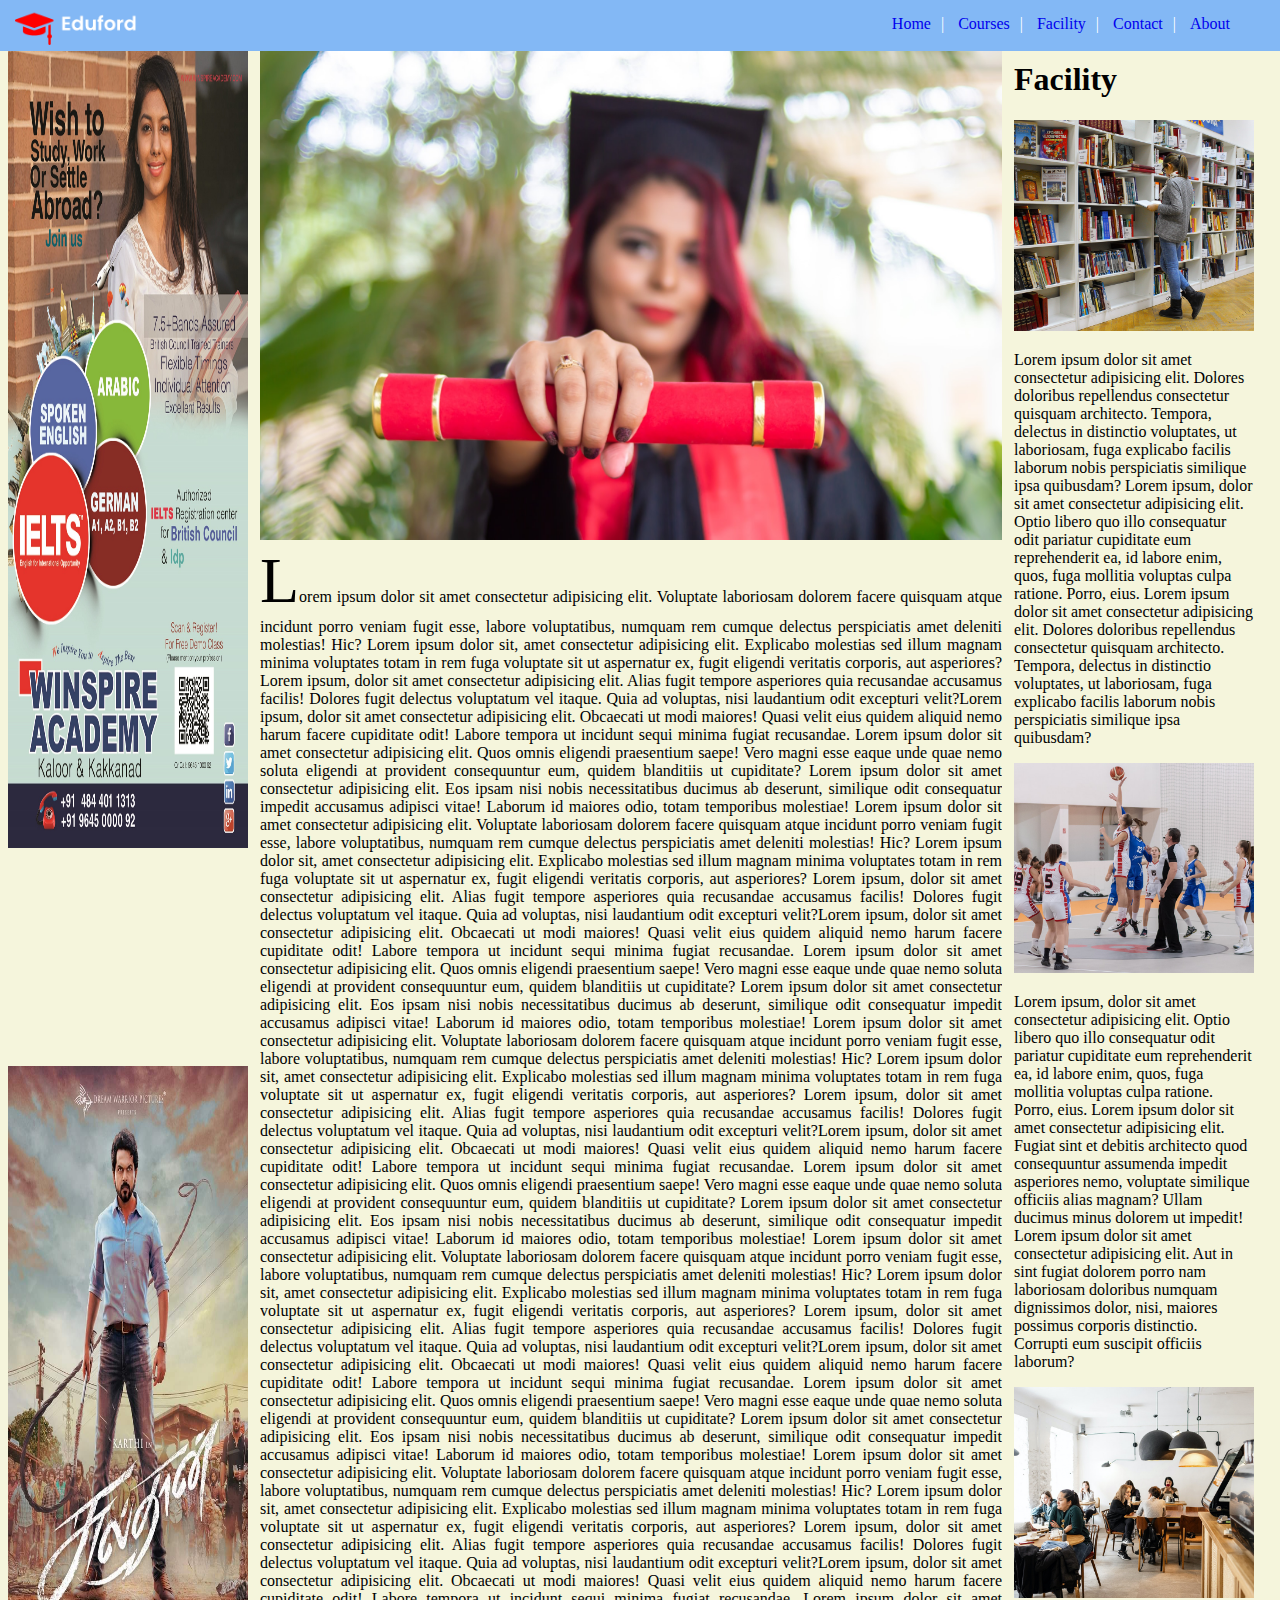
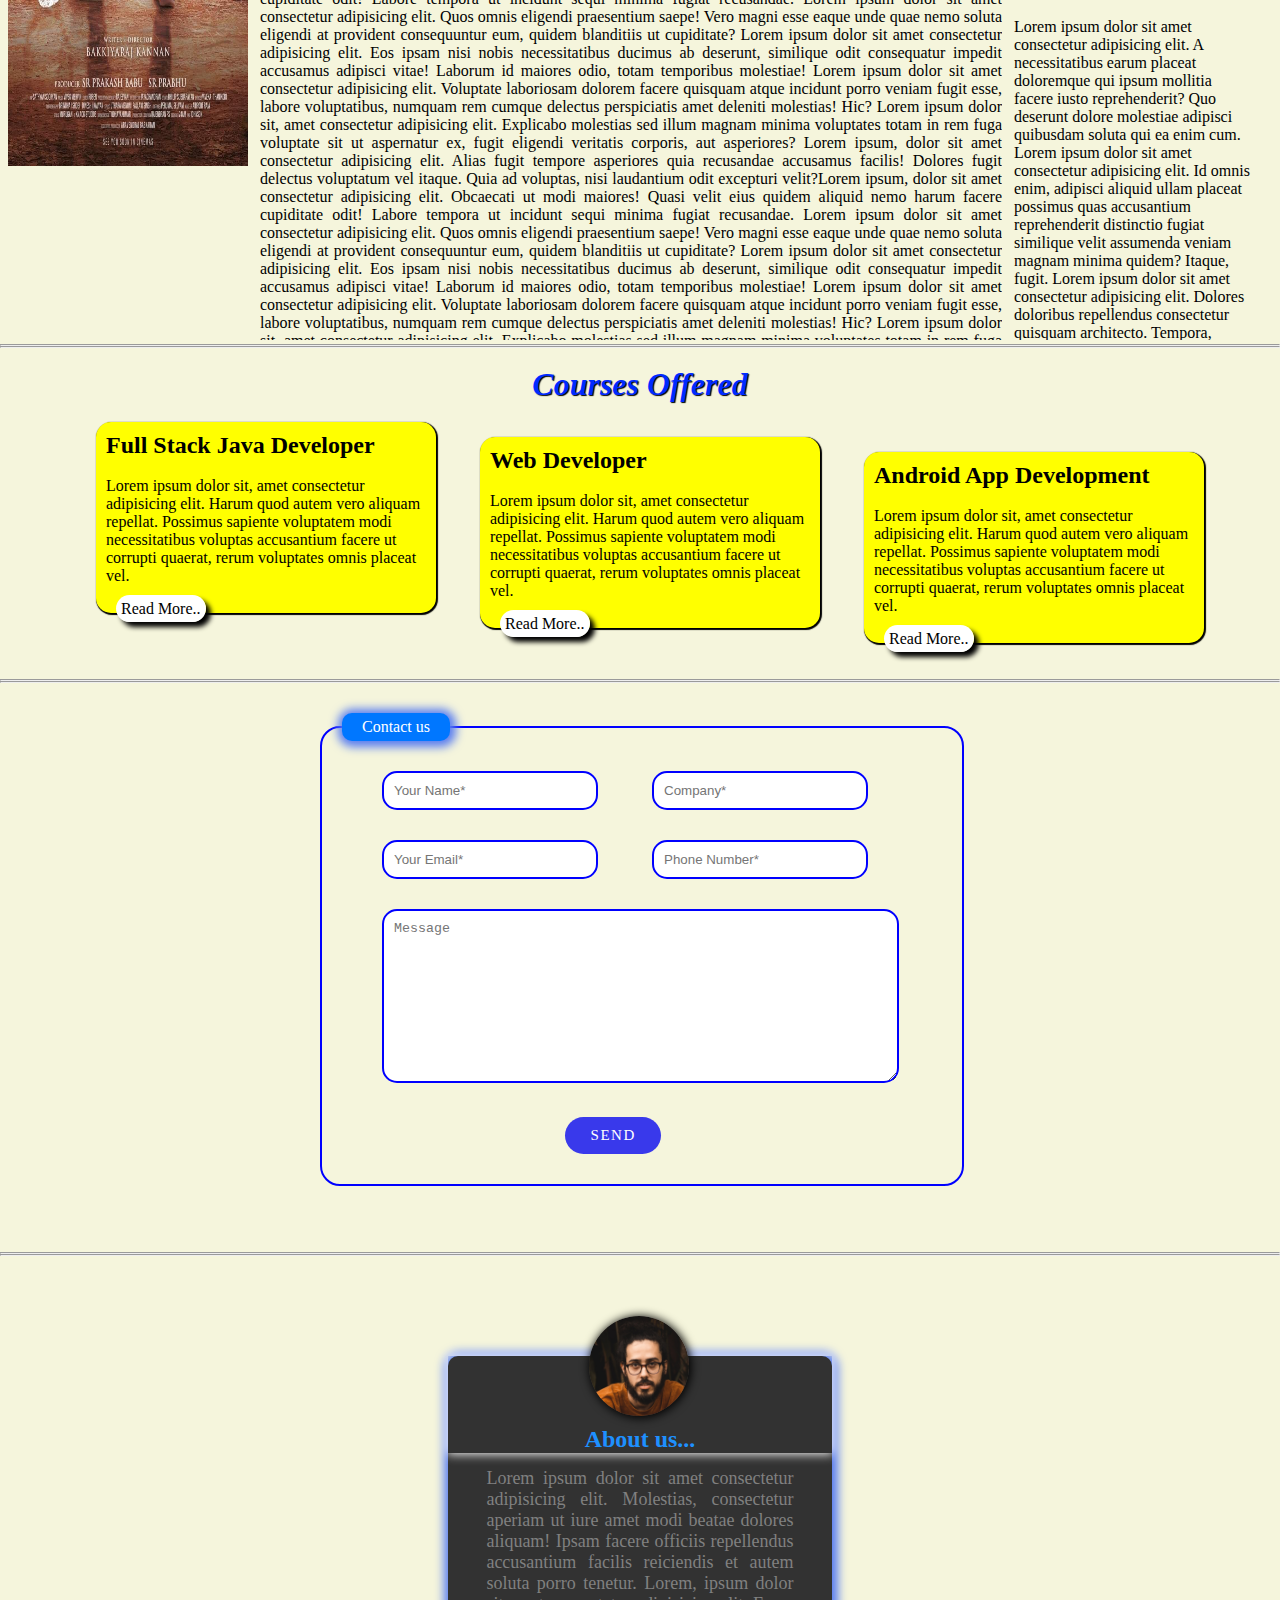
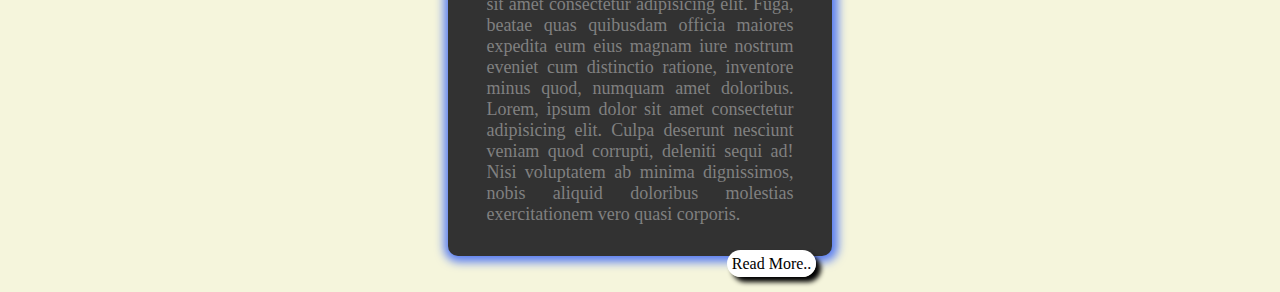
<file: WEB1/html/index.html>
<!DOCTYPE html>
<html lang="en">
<head>
    <meta charset="UTF-8">
    <meta http-equiv="X-UA-Compatible" content="IE=edge">
    <meta name="viewport" content="width=device-width, initial-scale=1.0">
    <title>University</title>
    <link rel="stylesheet" href="..\css\style.css">
</head>
<body>
    
   <div class="header" >
       <img class="logo" src="..\image\logo.png" alt="logo">
       <ul class="nav">
           <li><a href="#">Home</a></li>|
           <li><a href="#course">Courses</a></li>|
           <li><a href="#facility">Facility</a></li>|
           <li><a href="#contact">Contact</a></li>|
           <li><a href="#about">About</a></li>
       </ul>    
       <br class="clear">
       
   </div>
   <div class="footer">
    <a href="#top"><img src="..\image\icons8-scroll-up-64.png" alt=""></a>
   </div>
   
   <iframe id="ads" class="ads" src="ads.html" frameborder="" width="20%" ></iframe>
   <iframe id="top"  class="cnt" src="content.html" frameborder="0" width="58%"  ></iframe>
  
   <iframe id="facility" class="fc" src="facility.html" frameborder="" width="20%"></iframe>
  <br><hr><hr><br>
  
        <div class="course" >
            <h1 id="course">Courses Offered</h1><br>
            <div class="course1">
                <label for="c1">
                <h2>Full Stack Java Developer</h2><br>
                <p>Lorem ipsum dolor sit, amet consectetur adipisicing elit. Harum quod autem vero aliquam repellat. Possimus sapiente voluptatem modi necessitatibus voluptas accusantium facere ut corrupti quaerat, rerum voluptates omnis placeat vel.</p>
            </label>
            <a class="btn" id="c1"  href="#">Read More..</a>
            </div>
            
            <div class="course2">
                <h2>Web Developer</h2><br>
                <p>Lorem ipsum dolor sit, amet consectetur adipisicing elit. Harum quod autem vero aliquam repellat. Possimus sapiente voluptatem modi necessitatibus voluptas accusantium facere ut corrupti quaerat, rerum voluptates omnis placeat vel.</p>
                <a class="btn"href="#" id="c2">Read More..</a>
            </div>
            
        
           
            <div class="course3">
                <h2>Android App Development</h2><br>
                <p>Lorem ipsum dolor sit, amet consectetur adipisicing elit. Harum quod autem vero aliquam repellat. Possimus sapiente voluptatem modi necessitatibus voluptas accusantium facere ut corrupti quaerat, rerum voluptates omnis placeat vel.</p>
                <a class="btn"href="#">Read More..</a>
            </div>
         </div>
         <br><br><hr><hr>
   <div>
       <fieldset class="contact" id="contact">
           <legend>Contact us</legend>
         <form action="" method="POST" >
           <input id="name" type="text" name="name"  placeholder="Your Name*" required>
           <input id="company"  type="text" name="company"  placeholder="Company*" required><br>
           <input id="email" type="email" name="email"  placeholder="Your Email*" required>
           <input id="phno" type="text" name="phno"  placeholder="Phone Number*" minlength="10" maxlength="10" pattern="[0-9]{10}" required><br>
           <textarea id="msg"  name="Message"  placeholder="Message" rows="10" cols="30" ></textarea> 
           <button class="submit">SEND</button>
           
         </form>
        </fieldset>
       <!-- <img class="social" src="E:\WEB\WEB1\image\—Pngtree—watercolor whatsapp brush icon_5157443.png"  alt="whatsapp">-->
   </div><br><br><hr><hr>
   
     <div class="profile">
         <img src="..\image\user2.jpg" alt="">
     </div>
     <div id="about" class="about">
        <h2>About us...</h2>
        <p>Lorem ipsum dolor sit amet consectetur adipisicing elit. Molestias, consectetur aperiam ut iure amet modi beatae dolores aliquam! Ipsam facere officiis repellendus accusantium facilis reiciendis et autem soluta porro tenetur.
            Lorem, ipsum dolor sit amet consectetur adipisicing elit. Fuga, beatae quas quibusdam officia maiores expedita eum eius magnam iure nostrum eveniet cum distinctio ratione, inventore minus quod, numquam amet doloribus.
            Lorem, ipsum dolor sit amet consectetur adipisicing elit. Culpa deserunt nesciunt veniam quod corrupti, deleniti sequi ad! Nisi voluptatem ab minima dignissimos, nobis aliquid doloribus molestias exercitationem vero quasi corporis.
        </p>
        <a class="btn"href="#" >Read More..</a>
     </div>
   <br><br>
</body>
</html>
</file>
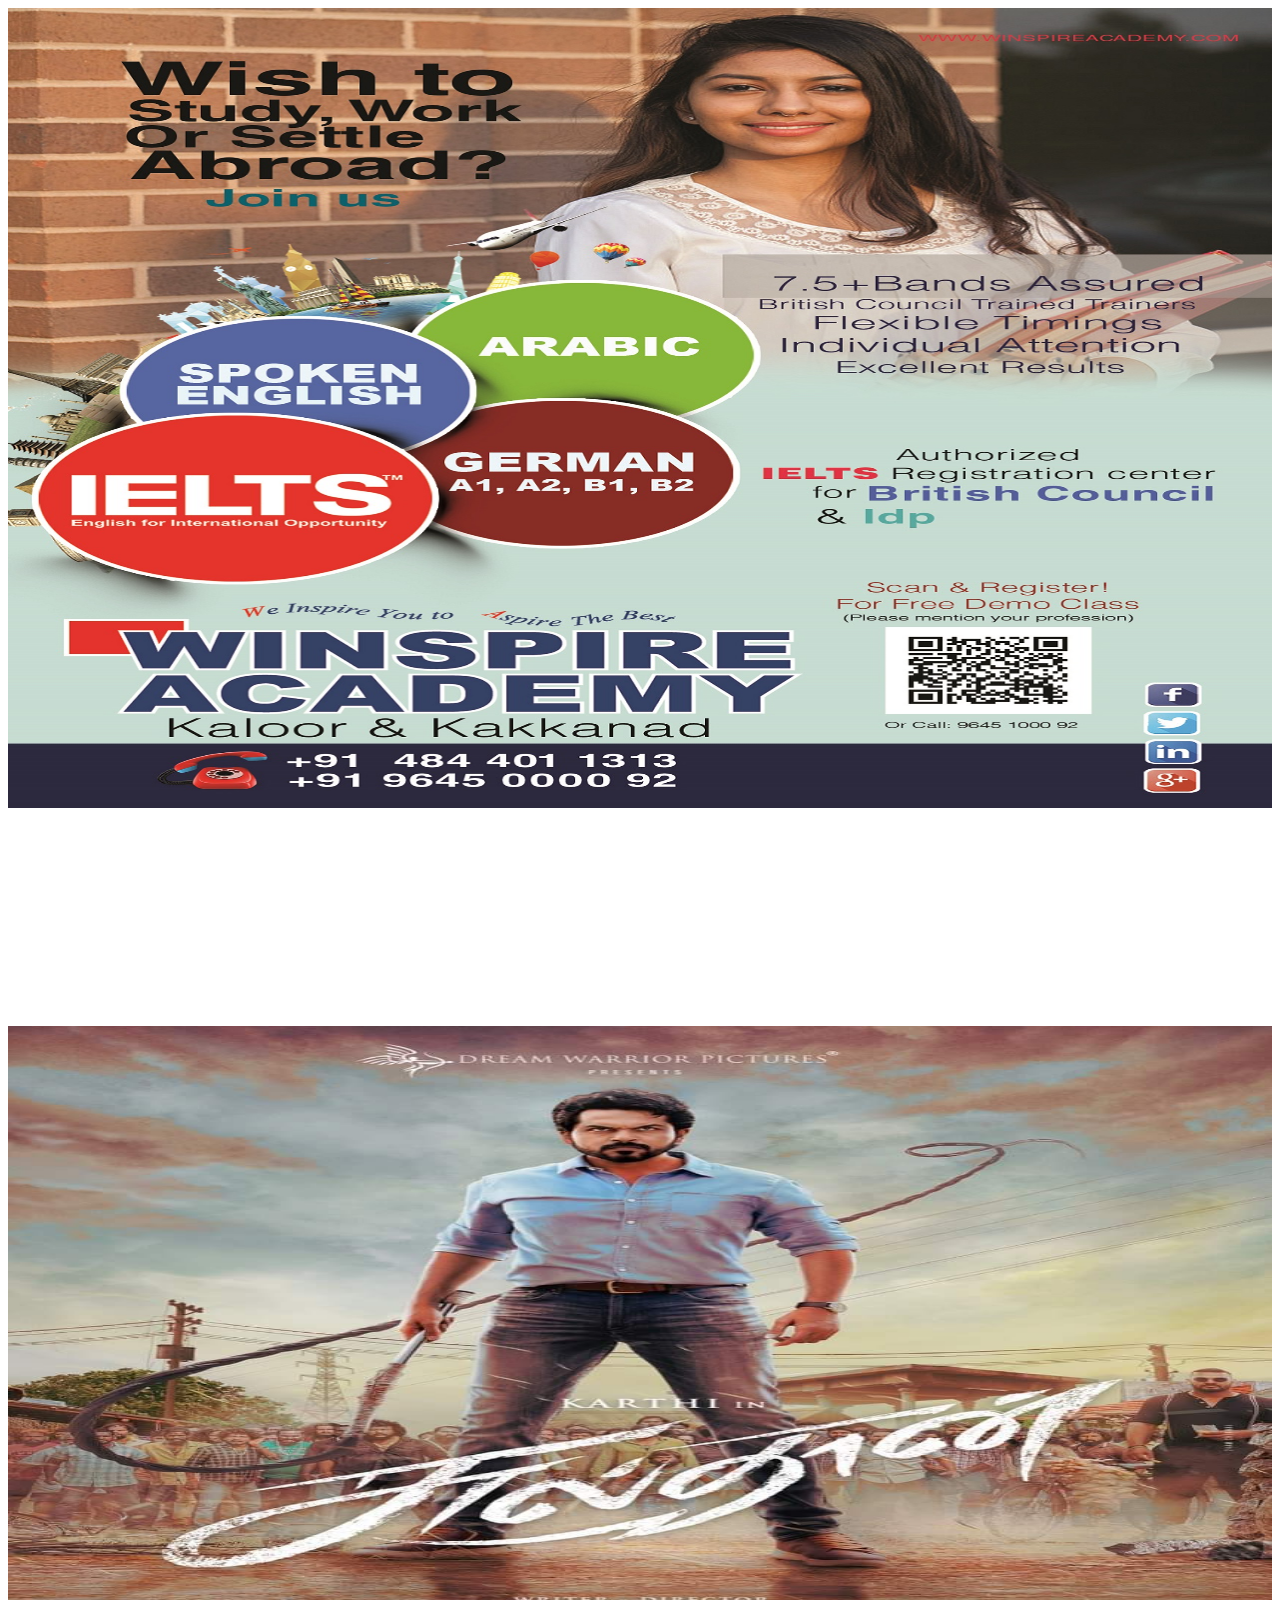
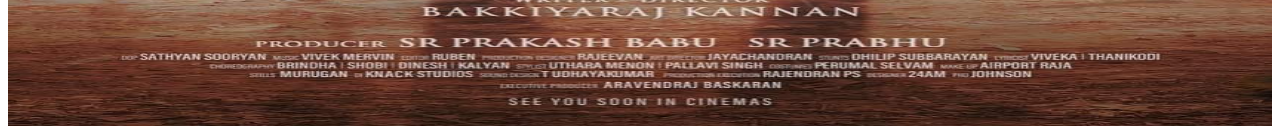
<file: WEB1/html/ads.html>
<!DOCTYPE html>
<html lang="en">
<head>
    <meta charset="UTF-8">
    <meta http-equiv="X-UA-Compatible" content="IE=edge">
    <meta name="viewport" content="width=device-width, initial-scale=1.0">
    <title>Document</title>
    <style>
        iframe{
            margin-top: 20px;
        }
        img{
            margin-top: 20px;
        }
        a{
            position: relative;
            top: -20px;
        }
    </style>
</head>
<body>

    <a href="https://www.idp.com/global" target="_blank"><img src="..\image\study-abroad.jpg" alt="Ticket new" width="100%" height="800px"></a>
   
    <iframe width="100%"  src="https://www.youtube.com/embed/Q33KBiDriJY" title="YouTube video player" frameborder="0"  allow="accelerometer; autoplay; clipboard-write; encrypted-media; gyroscope; picture-in-picture" allowfullscreen ></iframe>

    <img src="..\image\sulthan.jpg" alt="sulthan" width="100%" height="700px">
</body>
</html>
</file>
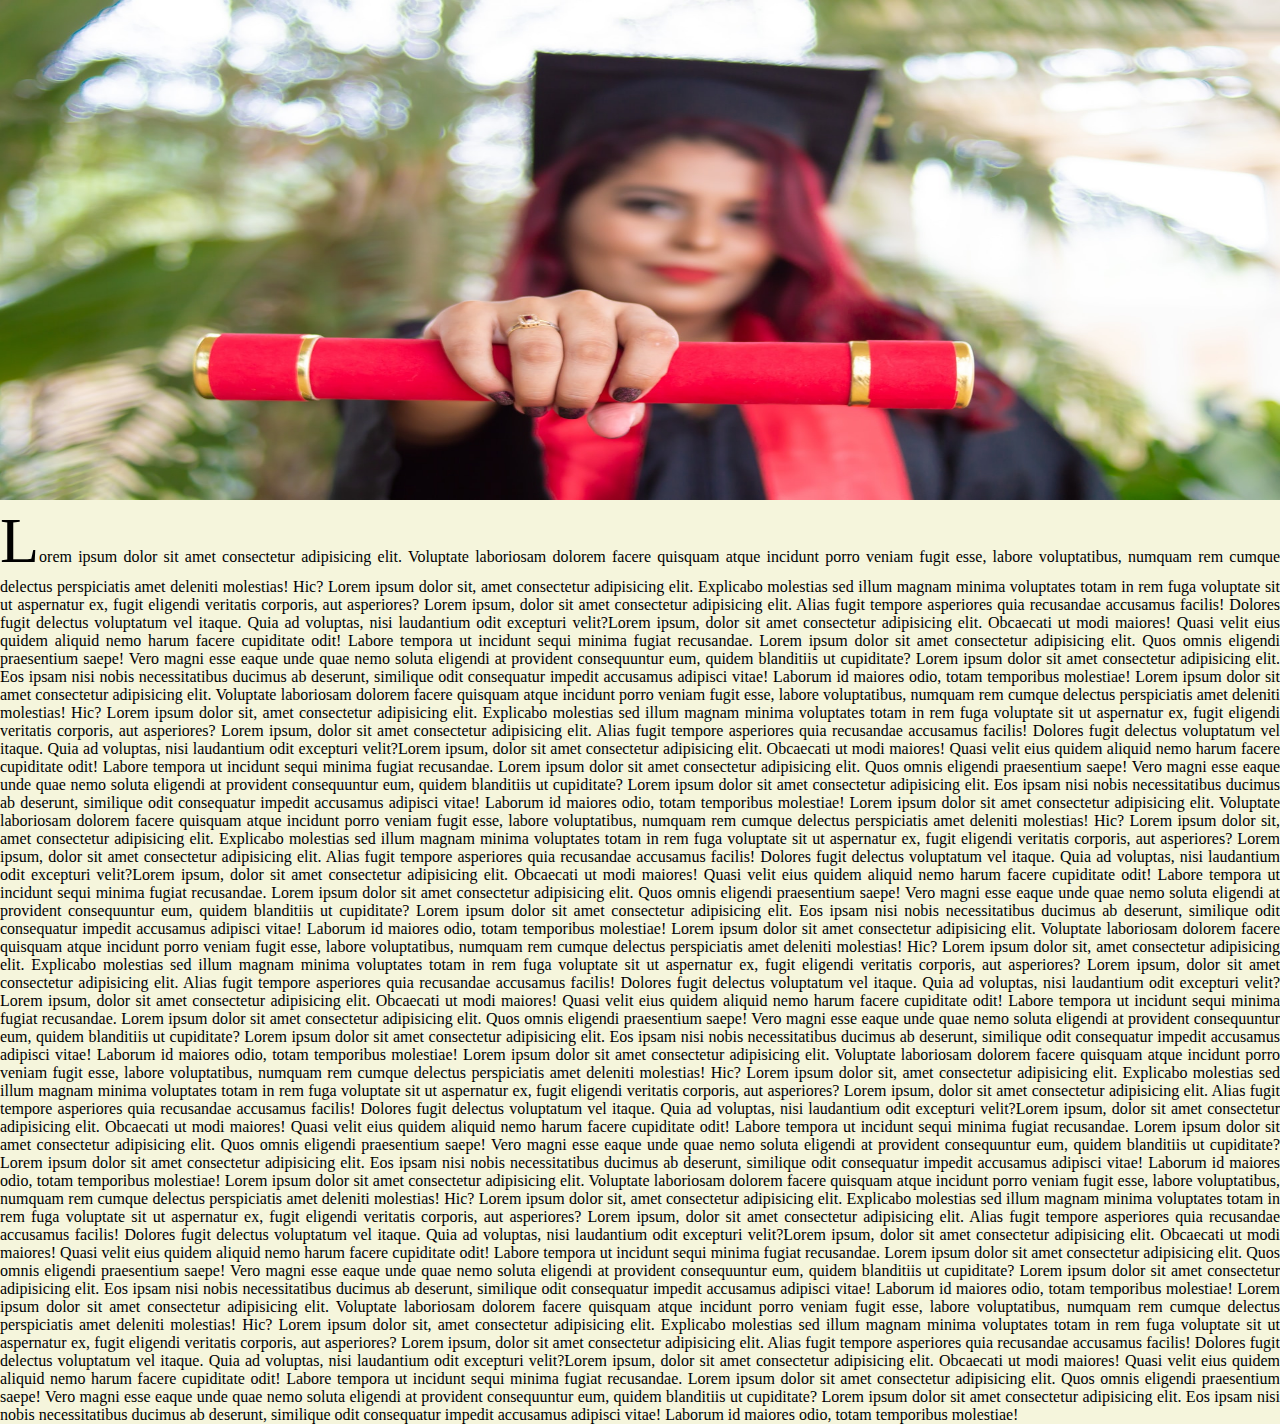
<file: WEB1/html/content.html>
<!DOCTYPE html>
<html lang="en">
<head>
    <meta charset="UTF-8">
    <meta http-equiv="X-UA-Compatible" content="IE=edge">
    <meta name="viewport" content="width=device-width, initial-scale=1.0">
    <title>Document</title>
    <link rel="stylesheet" href="..\css\style.css">
</head>
<body>
    <div class="banner">
        <div class="mid">
            <img class="image" src="..\image\certificate.jpg" alt="certificate">
            <p>Lorem ipsum dolor sit amet consectetur adipisicing elit. Voluptate laboriosam dolorem facere quisquam atque incidunt porro veniam fugit esse, labore voluptatibus, numquam rem cumque delectus perspiciatis amet deleniti molestias! Hic?
                Lorem ipsum dolor sit, amet consectetur adipisicing elit. Explicabo molestias sed illum magnam minima voluptates totam in rem fuga voluptate sit ut aspernatur ex, fugit eligendi veritatis corporis, aut asperiores?
                Lorem ipsum, dolor sit amet consectetur adipisicing elit. Alias fugit tempore asperiores quia recusandae accusamus facilis! Dolores fugit delectus voluptatum vel itaque. Quia ad voluptas, nisi laudantium odit excepturi velit?Lorem ipsum, dolor sit amet consectetur adipisicing elit. Obcaecati ut modi maiores! Quasi velit eius quidem aliquid nemo harum facere cupiditate odit! Labore tempora ut incidunt sequi minima fugiat recusandae.
                Lorem ipsum dolor sit amet consectetur adipisicing elit. Quos omnis eligendi praesentium saepe! Vero magni esse eaque unde quae nemo soluta eligendi at provident consequuntur eum, quidem blanditiis ut cupiditate?
                Lorem ipsum dolor sit amet consectetur adipisicing elit. Eos ipsam nisi nobis necessitatibus ducimus ab deserunt, similique odit consequatur impedit accusamus adipisci vitae! Laborum id maiores odio, totam temporibus molestiae!
                Lorem ipsum dolor sit amet consectetur adipisicing elit. Voluptate laboriosam dolorem facere quisquam atque incidunt porro veniam fugit esse, labore voluptatibus, numquam rem cumque delectus perspiciatis amet deleniti molestias! Hic?
                Lorem ipsum dolor sit, amet consectetur adipisicing elit. Explicabo molestias sed illum magnam minima voluptates totam in rem fuga voluptate sit ut aspernatur ex, fugit eligendi veritatis corporis, aut asperiores?
                Lorem ipsum, dolor sit amet consectetur adipisicing elit. Alias fugit tempore asperiores quia recusandae accusamus facilis! Dolores fugit delectus voluptatum vel itaque. Quia ad voluptas, nisi laudantium odit excepturi velit?Lorem ipsum, dolor sit amet consectetur adipisicing elit. Obcaecati ut modi maiores! Quasi velit eius quidem aliquid nemo harum facere cupiditate odit! Labore tempora ut incidunt sequi minima fugiat recusandae.
                Lorem ipsum dolor sit amet consectetur adipisicing elit. Quos omnis eligendi praesentium saepe! Vero magni esse eaque unde quae nemo soluta eligendi at provident consequuntur eum, quidem blanditiis ut cupiditate?
                Lorem ipsum dolor sit amet consectetur adipisicing elit. Eos ipsam nisi nobis necessitatibus ducimus ab deserunt, similique odit consequatur impedit accusamus adipisci vitae! Laborum id maiores odio, totam temporibus molestiae!
                Lorem ipsum dolor sit amet consectetur adipisicing elit. Voluptate laboriosam dolorem facere quisquam atque incidunt porro veniam fugit esse, labore voluptatibus, numquam rem cumque delectus perspiciatis amet deleniti molestias! Hic?
                Lorem ipsum dolor sit, amet consectetur adipisicing elit. Explicabo molestias sed illum magnam minima voluptates totam in rem fuga voluptate sit ut aspernatur ex, fugit eligendi veritatis corporis, aut asperiores?
                Lorem ipsum, dolor sit amet consectetur adipisicing elit. Alias fugit tempore asperiores quia recusandae accusamus facilis! Dolores fugit delectus voluptatum vel itaque. Quia ad voluptas, nisi laudantium odit excepturi velit?Lorem ipsum, dolor sit amet consectetur adipisicing elit. Obcaecati ut modi maiores! Quasi velit eius quidem aliquid nemo harum facere cupiditate odit! Labore tempora ut incidunt sequi minima fugiat recusandae.
                Lorem ipsum dolor sit amet consectetur adipisicing elit. Quos omnis eligendi praesentium saepe! Vero magni esse eaque unde quae nemo soluta eligendi at provident consequuntur eum, quidem blanditiis ut cupiditate?
                Lorem ipsum dolor sit amet consectetur adipisicing elit. Eos ipsam nisi nobis necessitatibus ducimus ab deserunt, similique odit consequatur impedit accusamus adipisci vitae! Laborum id maiores odio, totam temporibus molestiae!
                Lorem ipsum dolor sit amet consectetur adipisicing elit. Voluptate laboriosam dolorem facere quisquam atque incidunt porro veniam fugit esse, labore voluptatibus, numquam rem cumque delectus perspiciatis amet deleniti molestias! Hic?
                Lorem ipsum dolor sit, amet consectetur adipisicing elit. Explicabo molestias sed illum magnam minima voluptates totam in rem fuga voluptate sit ut aspernatur ex, fugit eligendi veritatis corporis, aut asperiores?
                Lorem ipsum, dolor sit amet consectetur adipisicing elit. Alias fugit tempore asperiores quia recusandae accusamus facilis! Dolores fugit delectus voluptatum vel itaque. Quia ad voluptas, nisi laudantium odit excepturi velit?Lorem ipsum, dolor sit amet consectetur adipisicing elit. Obcaecati ut modi maiores! Quasi velit eius quidem aliquid nemo harum facere cupiditate odit! Labore tempora ut incidunt sequi minima fugiat recusandae.
                Lorem ipsum dolor sit amet consectetur adipisicing elit. Quos omnis eligendi praesentium saepe! Vero magni esse eaque unde quae nemo soluta eligendi at provident consequuntur eum, quidem blanditiis ut cupiditate?
                Lorem ipsum dolor sit amet consectetur adipisicing elit. Eos ipsam nisi nobis necessitatibus ducimus ab deserunt, similique odit consequatur impedit accusamus adipisci vitae! Laborum id maiores odio, totam temporibus molestiae!
                Lorem ipsum dolor sit amet consectetur adipisicing elit. Voluptate laboriosam dolorem facere quisquam atque incidunt porro veniam fugit esse, labore voluptatibus, numquam rem cumque delectus perspiciatis amet deleniti molestias! Hic?
                Lorem ipsum dolor sit, amet consectetur adipisicing elit. Explicabo molestias sed illum magnam minima voluptates totam in rem fuga voluptate sit ut aspernatur ex, fugit eligendi veritatis corporis, aut asperiores?
                Lorem ipsum, dolor sit amet consectetur adipisicing elit. Alias fugit tempore asperiores quia recusandae accusamus facilis! Dolores fugit delectus voluptatum vel itaque. Quia ad voluptas, nisi laudantium odit excepturi velit?Lorem ipsum, dolor sit amet consectetur adipisicing elit. Obcaecati ut modi maiores! Quasi velit eius quidem aliquid nemo harum facere cupiditate odit! Labore tempora ut incidunt sequi minima fugiat recusandae.
                Lorem ipsum dolor sit amet consectetur adipisicing elit. Quos omnis eligendi praesentium saepe! Vero magni esse eaque unde quae nemo soluta eligendi at provident consequuntur eum, quidem blanditiis ut cupiditate?
                Lorem ipsum dolor sit amet consectetur adipisicing elit. Eos ipsam nisi nobis necessitatibus ducimus ab deserunt, similique odit consequatur impedit accusamus adipisci vitae! Laborum id maiores odio, totam temporibus molestiae!
                Lorem ipsum dolor sit amet consectetur adipisicing elit. Voluptate laboriosam dolorem facere quisquam atque incidunt porro veniam fugit esse, labore voluptatibus, numquam rem cumque delectus perspiciatis amet deleniti molestias! Hic?
                Lorem ipsum dolor sit, amet consectetur adipisicing elit. Explicabo molestias sed illum magnam minima voluptates totam in rem fuga voluptate sit ut aspernatur ex, fugit eligendi veritatis corporis, aut asperiores?
                Lorem ipsum, dolor sit amet consectetur adipisicing elit. Alias fugit tempore asperiores quia recusandae accusamus facilis! Dolores fugit delectus voluptatum vel itaque. Quia ad voluptas, nisi laudantium odit excepturi velit?Lorem ipsum, dolor sit amet consectetur adipisicing elit. Obcaecati ut modi maiores! Quasi velit eius quidem aliquid nemo harum facere cupiditate odit! Labore tempora ut incidunt sequi minima fugiat recusandae.
                Lorem ipsum dolor sit amet consectetur adipisicing elit. Quos omnis eligendi praesentium saepe! Vero magni esse eaque unde quae nemo soluta eligendi at provident consequuntur eum, quidem blanditiis ut cupiditate?
                Lorem ipsum dolor sit amet consectetur adipisicing elit. Eos ipsam nisi nobis necessitatibus ducimus ab deserunt, similique odit consequatur impedit accusamus adipisci vitae! Laborum id maiores odio, totam temporibus molestiae!
                Lorem ipsum dolor sit amet consectetur adipisicing elit. Voluptate laboriosam dolorem facere quisquam atque incidunt porro veniam fugit esse, labore voluptatibus, numquam rem cumque delectus perspiciatis amet deleniti molestias! Hic?
                Lorem ipsum dolor sit, amet consectetur adipisicing elit. Explicabo molestias sed illum magnam minima voluptates totam in rem fuga voluptate sit ut aspernatur ex, fugit eligendi veritatis corporis, aut asperiores?
                Lorem ipsum, dolor sit amet consectetur adipisicing elit. Alias fugit tempore asperiores quia recusandae accusamus facilis! Dolores fugit delectus voluptatum vel itaque. Quia ad voluptas, nisi laudantium odit excepturi velit?Lorem ipsum, dolor sit amet consectetur adipisicing elit. Obcaecati ut modi maiores! Quasi velit eius quidem aliquid nemo harum facere cupiditate odit! Labore tempora ut incidunt sequi minima fugiat recusandae.
                Lorem ipsum dolor sit amet consectetur adipisicing elit. Quos omnis eligendi praesentium saepe! Vero magni esse eaque unde quae nemo soluta eligendi at provident consequuntur eum, quidem blanditiis ut cupiditate?
                Lorem ipsum dolor sit amet consectetur adipisicing elit. Eos ipsam nisi nobis necessitatibus ducimus ab deserunt, similique odit consequatur impedit accusamus adipisci vitae! Laborum id maiores odio, totam temporibus molestiae!
            
            </p>
        </div> 
          
</div>
</body>
</html>
</file>
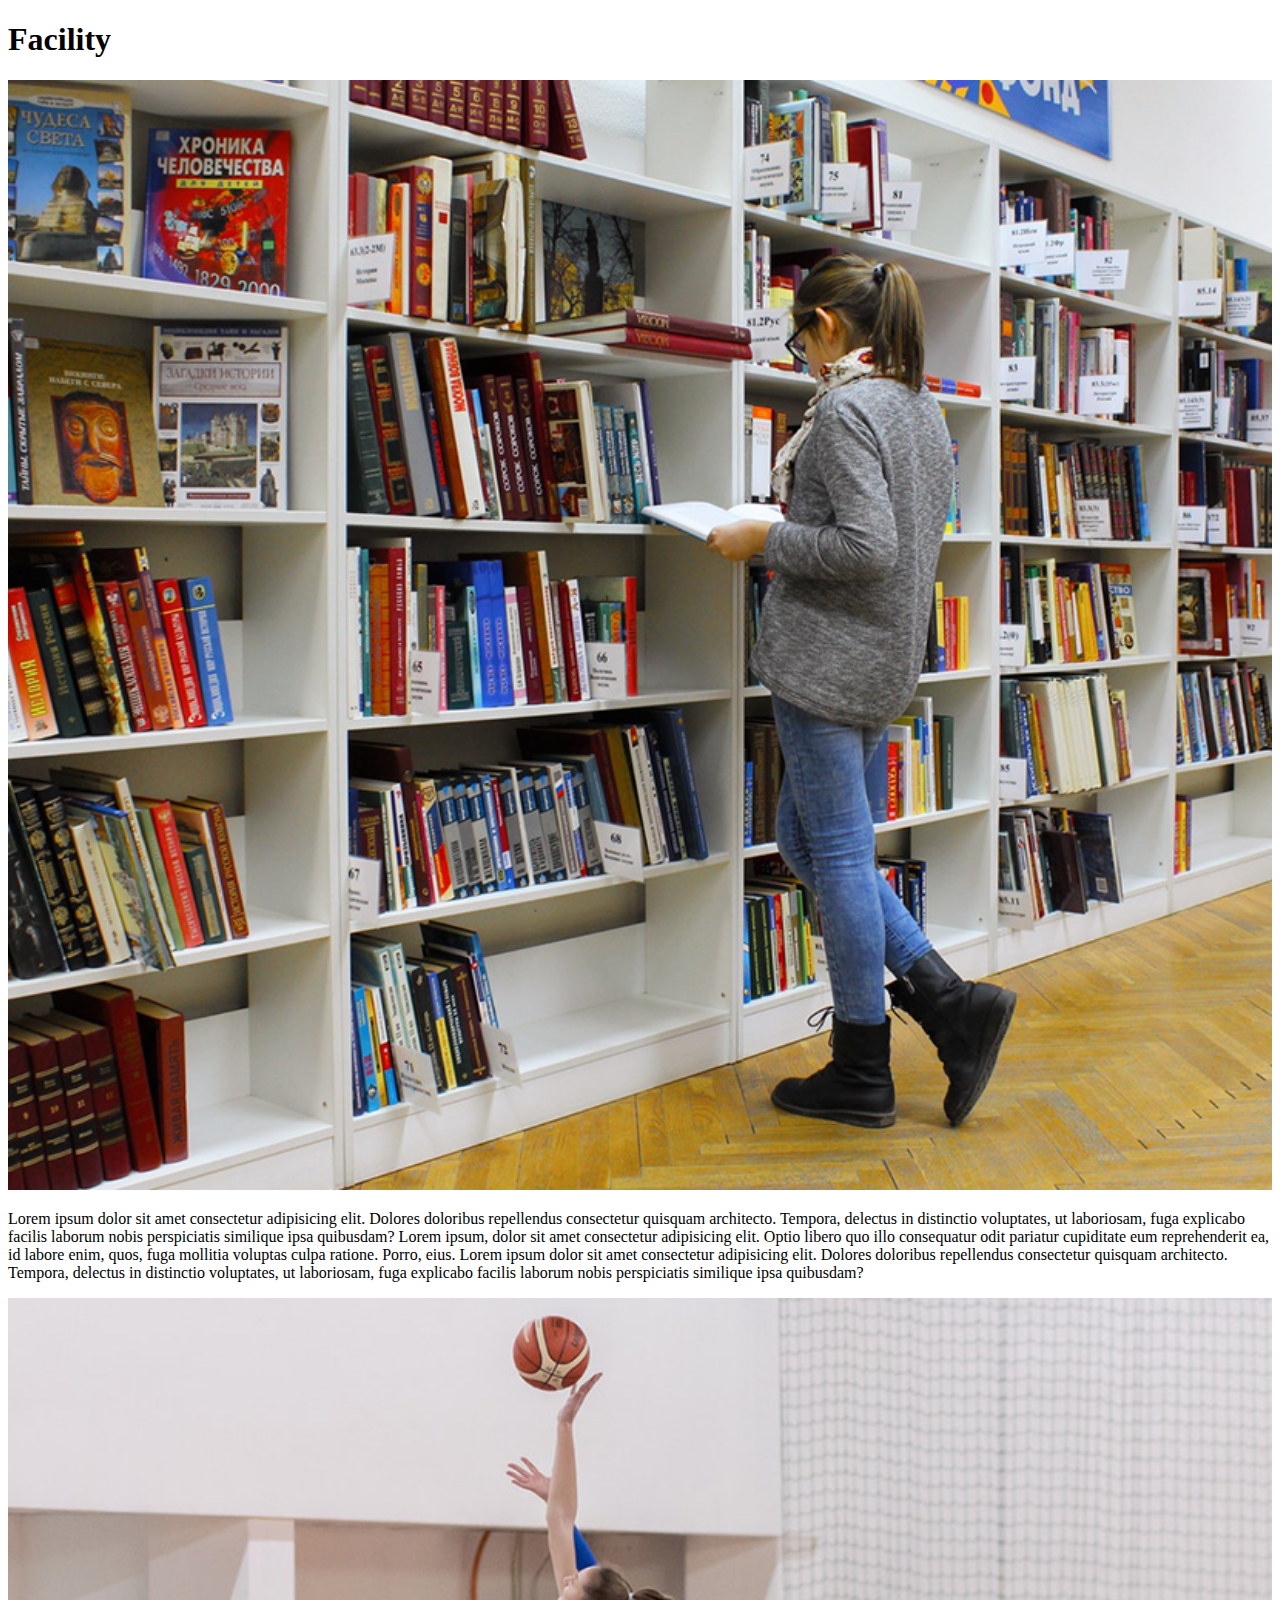
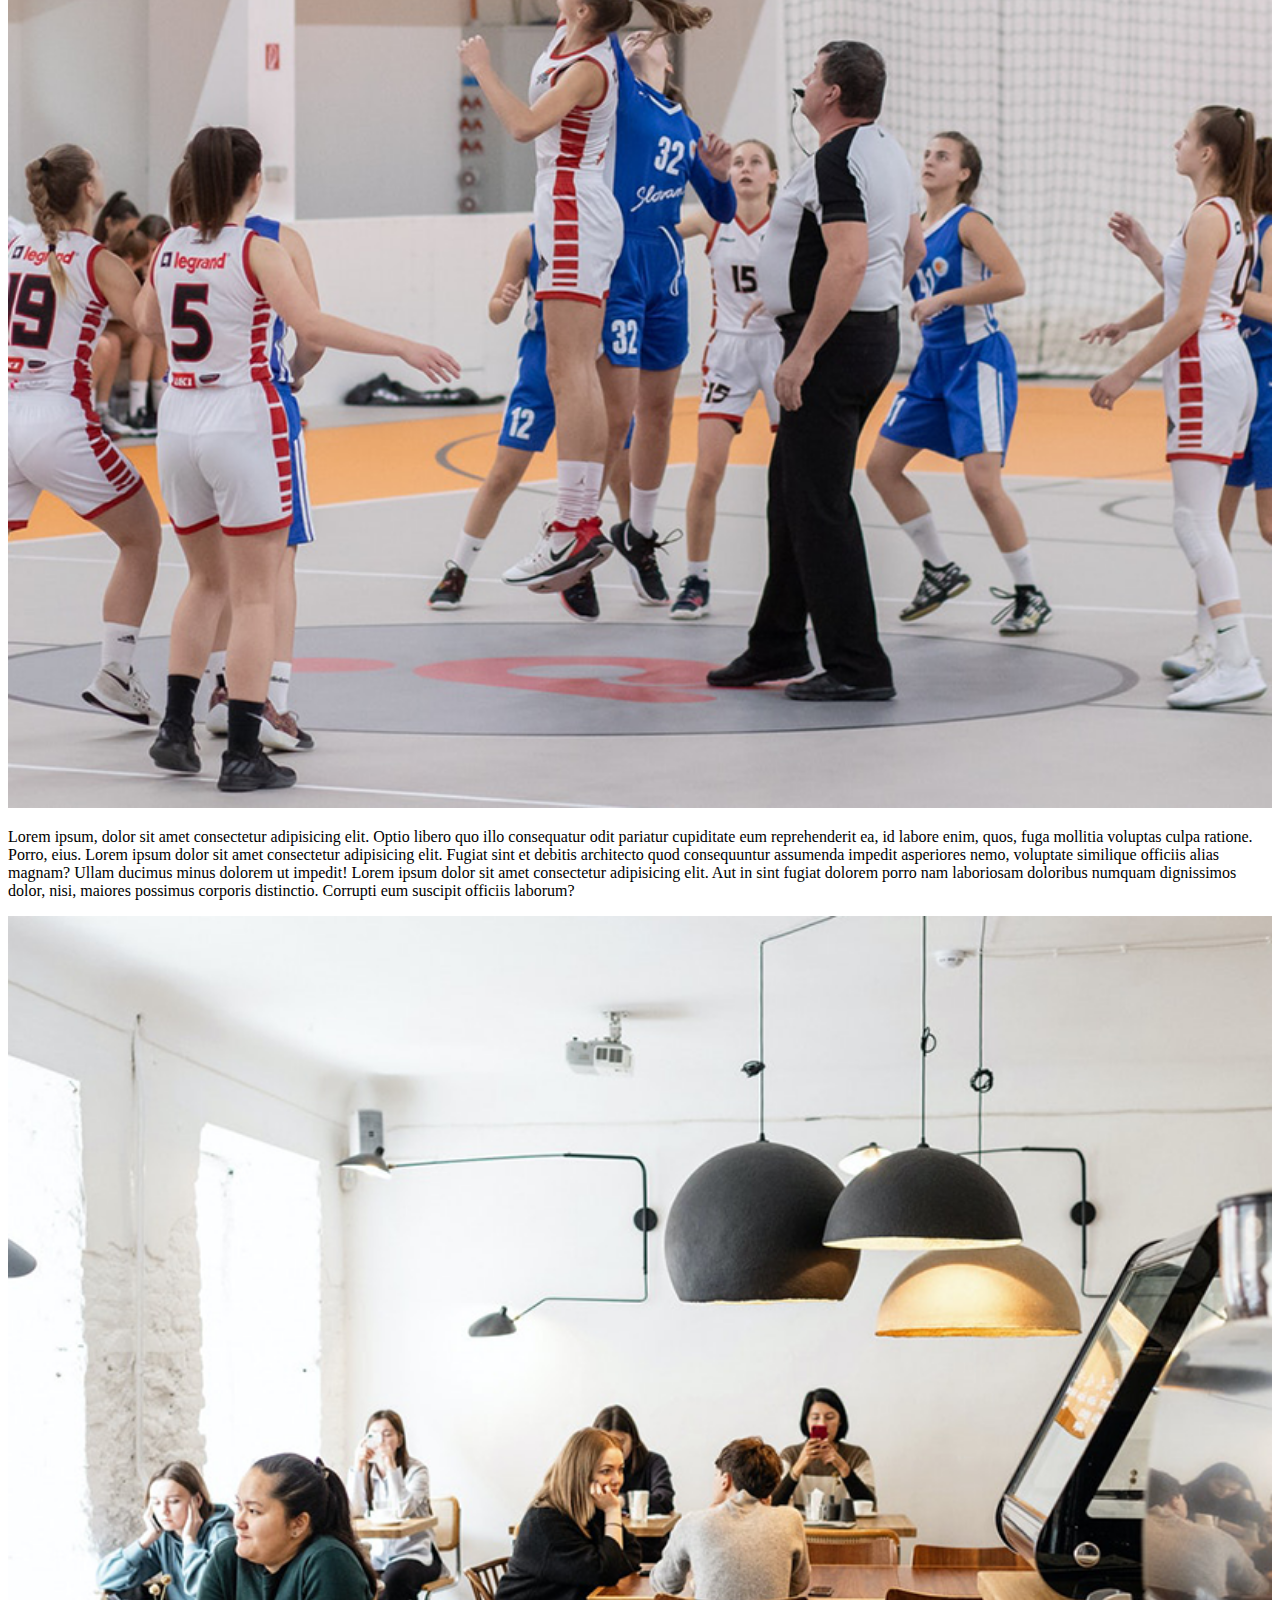
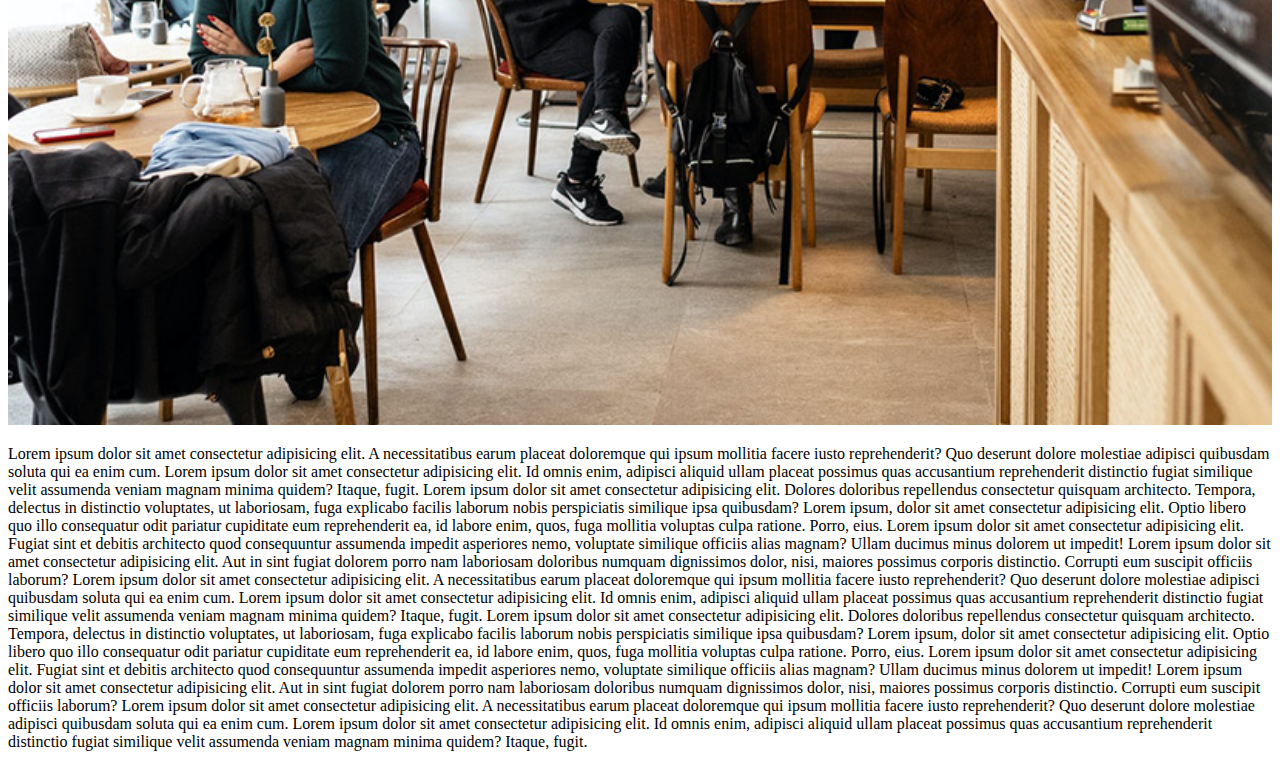
<file: WEB1/html/facility.html>
<!DOCTYPE html>
<html lang="en">
<head>
    <meta charset="UTF-8">
    <meta http-equiv="X-UA-Compatible" content="IE=edge">
    <meta name="viewport" content="width=device-width, initial-scale=1.0">
    <title>ddd</title>
</head>
<body>
    <h1 >Facility</h1>
    <img src="..\image\library.png" alt="library" width="100%">
    <p>Lorem ipsum dolor sit amet consectetur adipisicing elit. Dolores doloribus repellendus consectetur quisquam architecto. Tempora, delectus in distinctio voluptates, ut laboriosam, fuga explicabo facilis laborum nobis perspiciatis similique ipsa quibusdam?
        Lorem ipsum, dolor sit amet consectetur adipisicing elit. Optio libero quo illo consequatur odit pariatur cupiditate eum reprehenderit ea, id labore enim, quos, fuga mollitia voluptas culpa ratione. Porro, eius.
         Lorem ipsum dolor sit amet consectetur adipisicing elit. Dolores doloribus repellendus consectetur quisquam architecto. Tempora, delectus in distinctio voluptates, ut laboriosam, fuga explicabo facilis laborum nobis perspiciatis similique ipsa quibusdam?
       </p>
       <img src="..\image\basketball.png" alt="basketball" width="100%">
       <p>
        Lorem ipsum, dolor sit amet consectetur adipisicing elit. Optio libero quo illo consequatur odit pariatur cupiditate eum reprehenderit ea, id labore enim, quos, fuga mollitia voluptas culpa ratione. Porro, eius.
        Lorem ipsum dolor sit amet consectetur adipisicing elit. Fugiat sint et debitis architecto quod consequuntur assumenda impedit asperiores nemo, voluptate similique officiis alias magnam? Ullam ducimus minus dolorem ut impedit!
        Lorem ipsum dolor sit amet consectetur adipisicing elit. Aut in sint fugiat dolorem porro nam laboriosam doloribus numquam dignissimos dolor, nisi, maiores possimus corporis distinctio. Corrupti eum suscipit officiis laborum?
       </p>
       <img src="..\image\cafeteria.png" alt="cafeteria" width="100%">
       <p>
        Lorem ipsum dolor sit amet consectetur adipisicing elit. A necessitatibus earum placeat doloremque qui ipsum mollitia facere iusto reprehenderit? Quo deserunt dolore molestiae adipisci quibusdam soluta qui ea enim cum.
        Lorem ipsum dolor sit amet consectetur adipisicing elit. Id omnis enim, adipisci aliquid ullam placeat possimus quas accusantium reprehenderit distinctio fugiat similique velit assumenda veniam magnam minima quidem? Itaque, fugit.
        Lorem ipsum dolor sit amet consectetur adipisicing elit. Dolores doloribus repellendus consectetur quisquam architecto. Tempora, delectus in distinctio voluptates, ut laboriosam, fuga explicabo facilis laborum nobis perspiciatis similique ipsa quibusdam?
        Lorem ipsum, dolor sit amet consectetur adipisicing elit. Optio libero quo illo consequatur odit pariatur cupiditate eum reprehenderit ea, id labore enim, quos, fuga mollitia voluptas culpa ratione. Porro, eius.
        Lorem ipsum dolor sit amet consectetur adipisicing elit. Fugiat sint et debitis architecto quod consequuntur assumenda impedit asperiores nemo, voluptate similique officiis alias magnam? Ullam ducimus minus dolorem ut impedit!
        Lorem ipsum dolor sit amet consectetur adipisicing elit. Aut in sint fugiat dolorem porro nam laboriosam doloribus numquam dignissimos dolor, nisi, maiores possimus corporis distinctio. Corrupti eum suscipit officiis laborum?
        Lorem ipsum dolor sit amet consectetur adipisicing elit. A necessitatibus earum placeat doloremque qui ipsum mollitia facere iusto reprehenderit? Quo deserunt dolore molestiae adipisci quibusdam soluta qui ea enim cum.
        Lorem ipsum dolor sit amet consectetur adipisicing elit. Id omnis enim, adipisci aliquid ullam placeat possimus quas accusantium reprehenderit distinctio fugiat similique velit assumenda veniam magnam minima quidem? Itaque, fugit.
        Lorem ipsum dolor sit amet consectetur adipisicing elit. Dolores doloribus repellendus consectetur quisquam architecto. Tempora, delectus in distinctio voluptates, ut laboriosam, fuga explicabo facilis laborum nobis perspiciatis similique ipsa quibusdam?
        Lorem ipsum, dolor sit amet consectetur adipisicing elit. Optio libero quo illo consequatur odit pariatur cupiditate eum reprehenderit ea, id labore enim, quos, fuga mollitia voluptas culpa ratione. Porro, eius.
        Lorem ipsum dolor sit amet consectetur adipisicing elit. Fugiat sint et debitis architecto quod consequuntur assumenda impedit asperiores nemo, voluptate similique officiis alias magnam? Ullam ducimus minus dolorem ut impedit!
        Lorem ipsum dolor sit amet consectetur adipisicing elit. Aut in sint fugiat dolorem porro nam laboriosam doloribus numquam dignissimos dolor, nisi, maiores possimus corporis distinctio. Corrupti eum suscipit officiis laborum?
        Lorem ipsum dolor sit amet consectetur adipisicing elit. A necessitatibus earum placeat doloremque qui ipsum mollitia facere iusto reprehenderit? Quo deserunt dolore molestiae adipisci quibusdam soluta qui ea enim cum.
        Lorem ipsum dolor sit amet consectetur adipisicing elit. Id omnis enim, adipisci aliquid ullam placeat possimus quas accusantium reprehenderit distinctio fugiat similique velit assumenda veniam magnam minima quidem? Itaque, fugit.
      
    </p>
</body>
</html>
</file>
